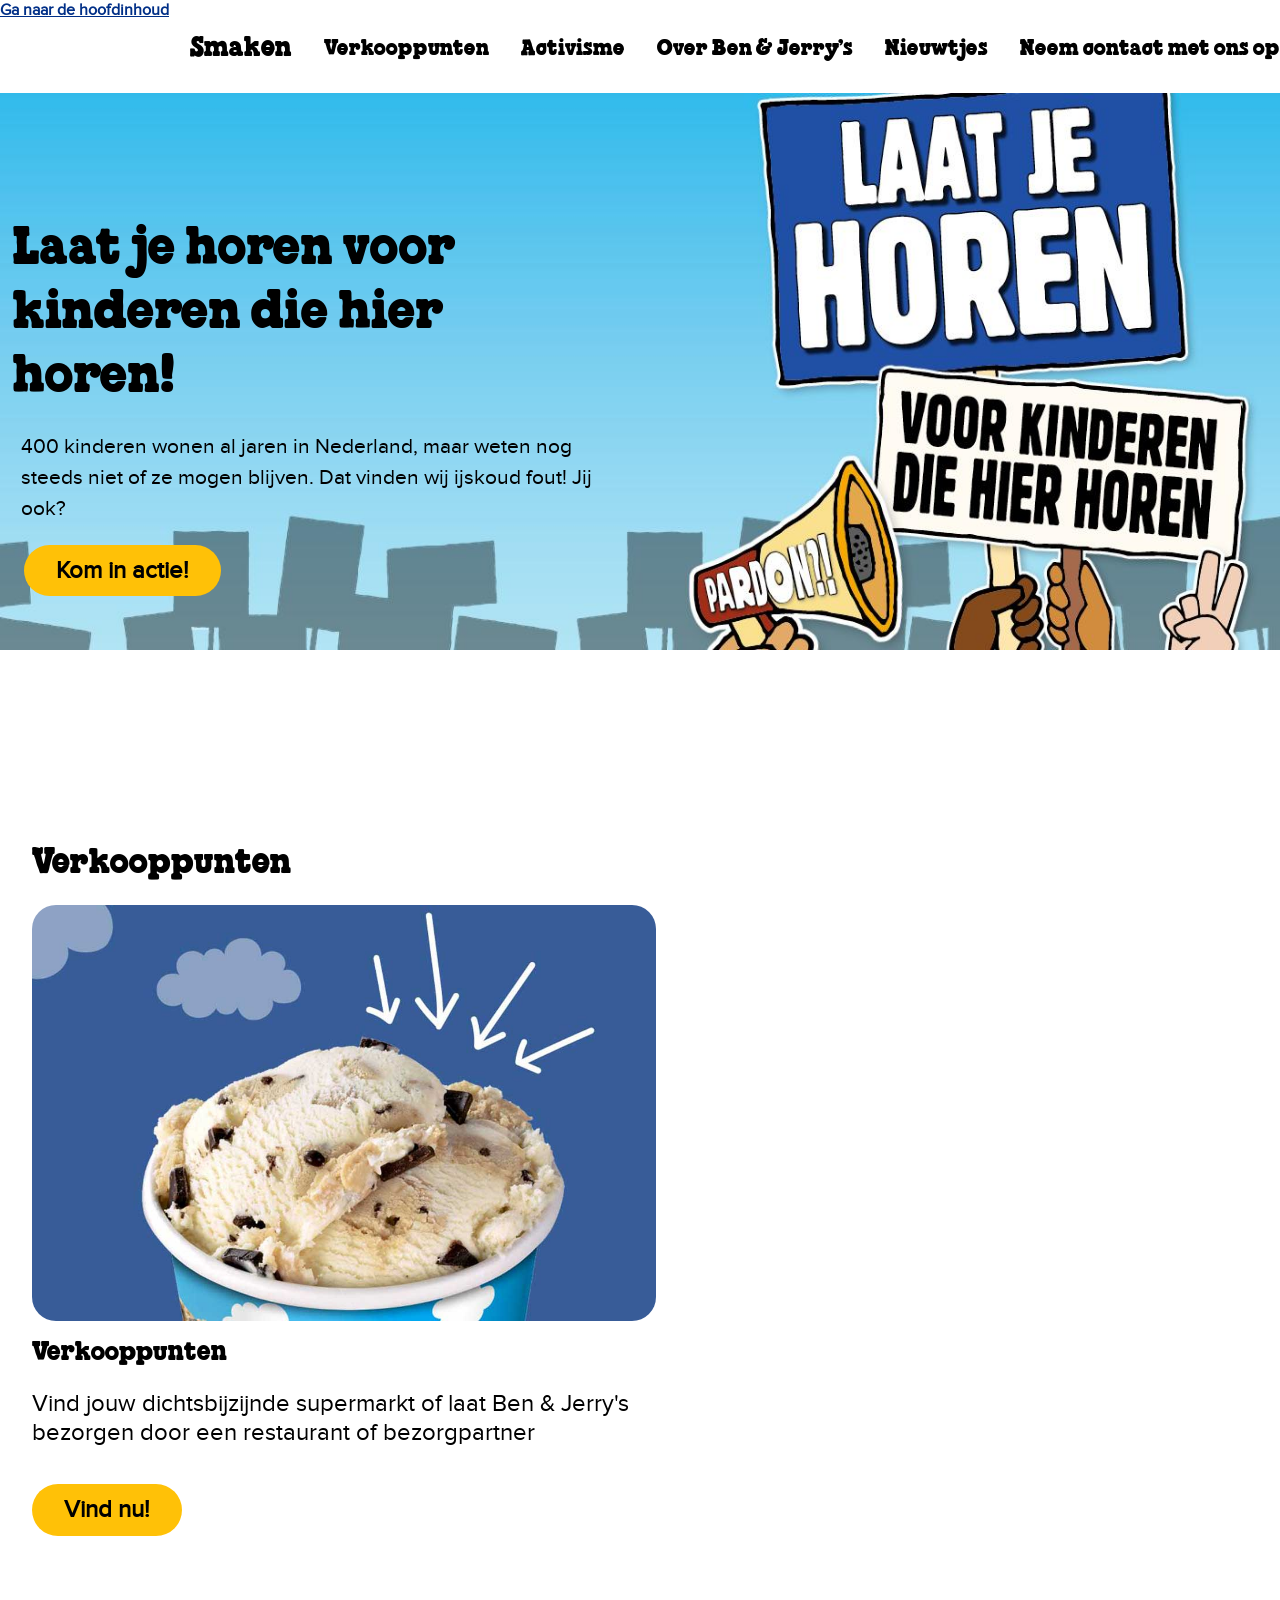
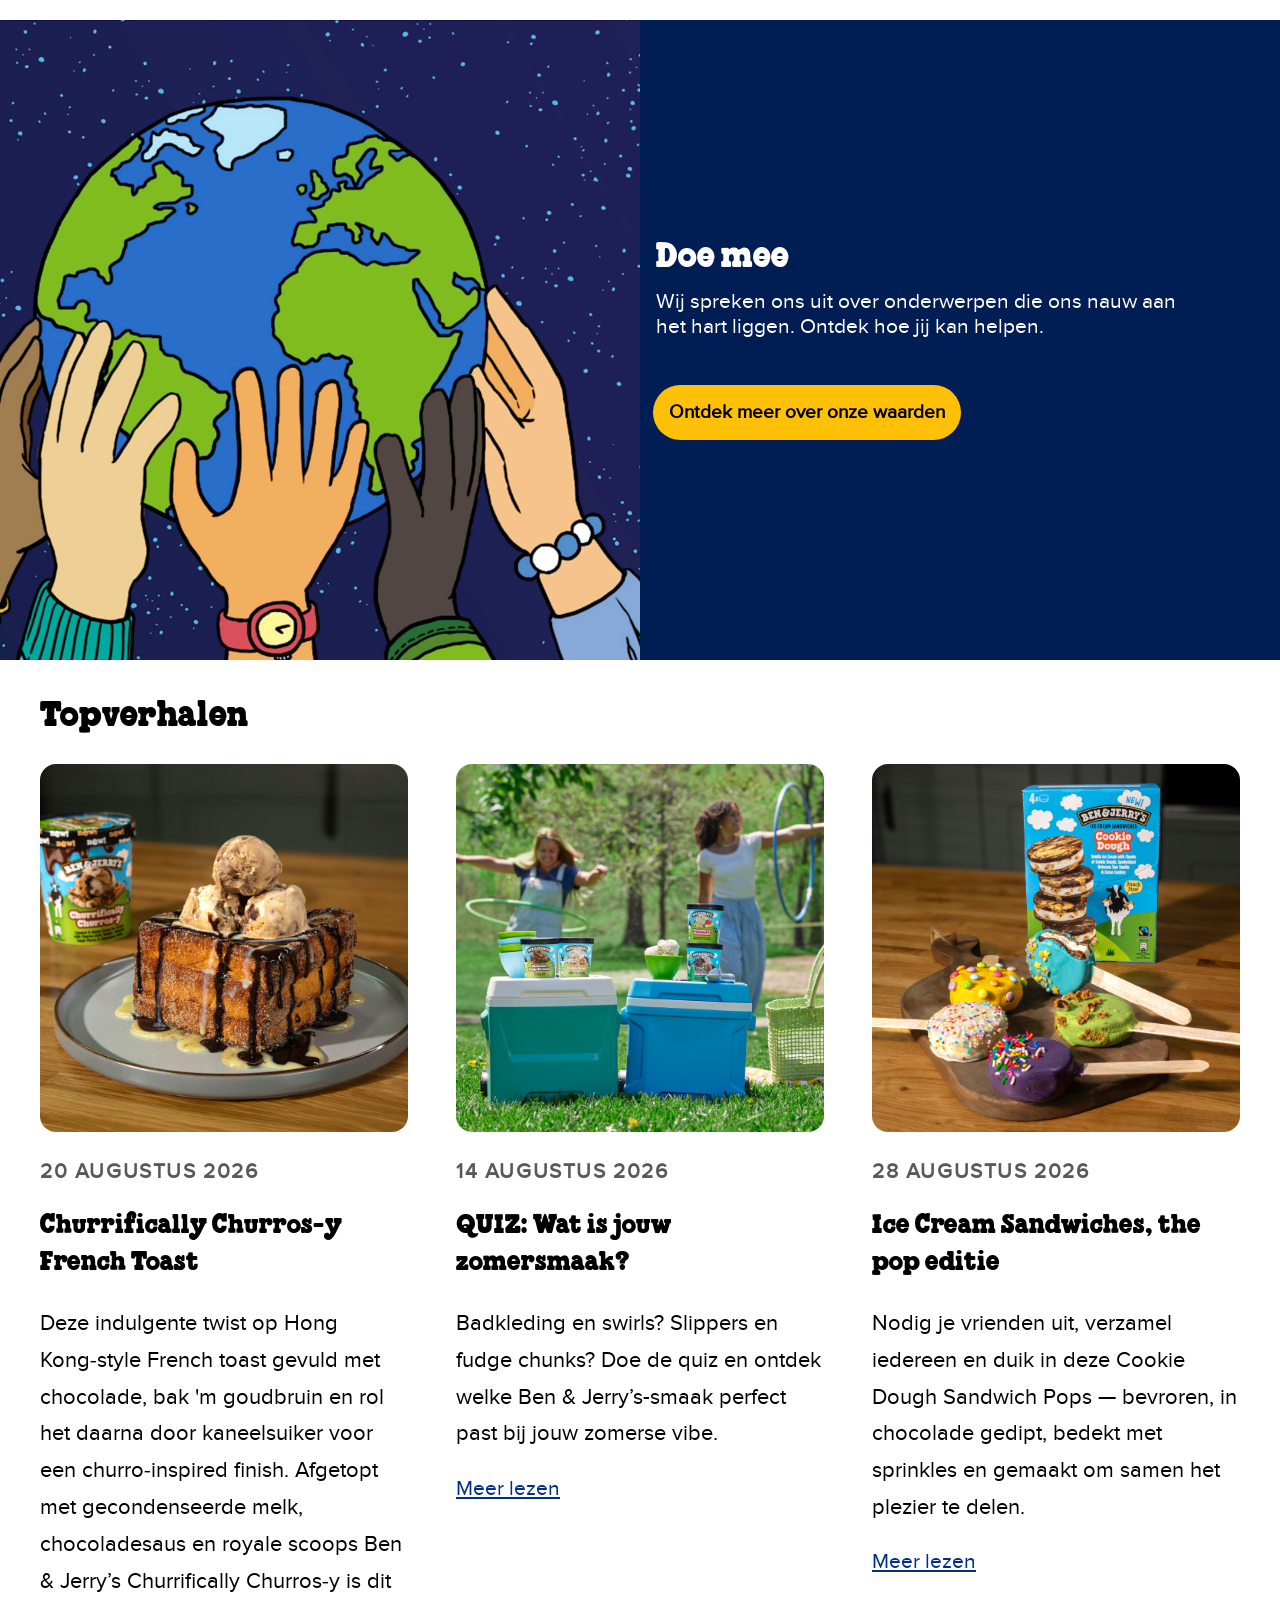
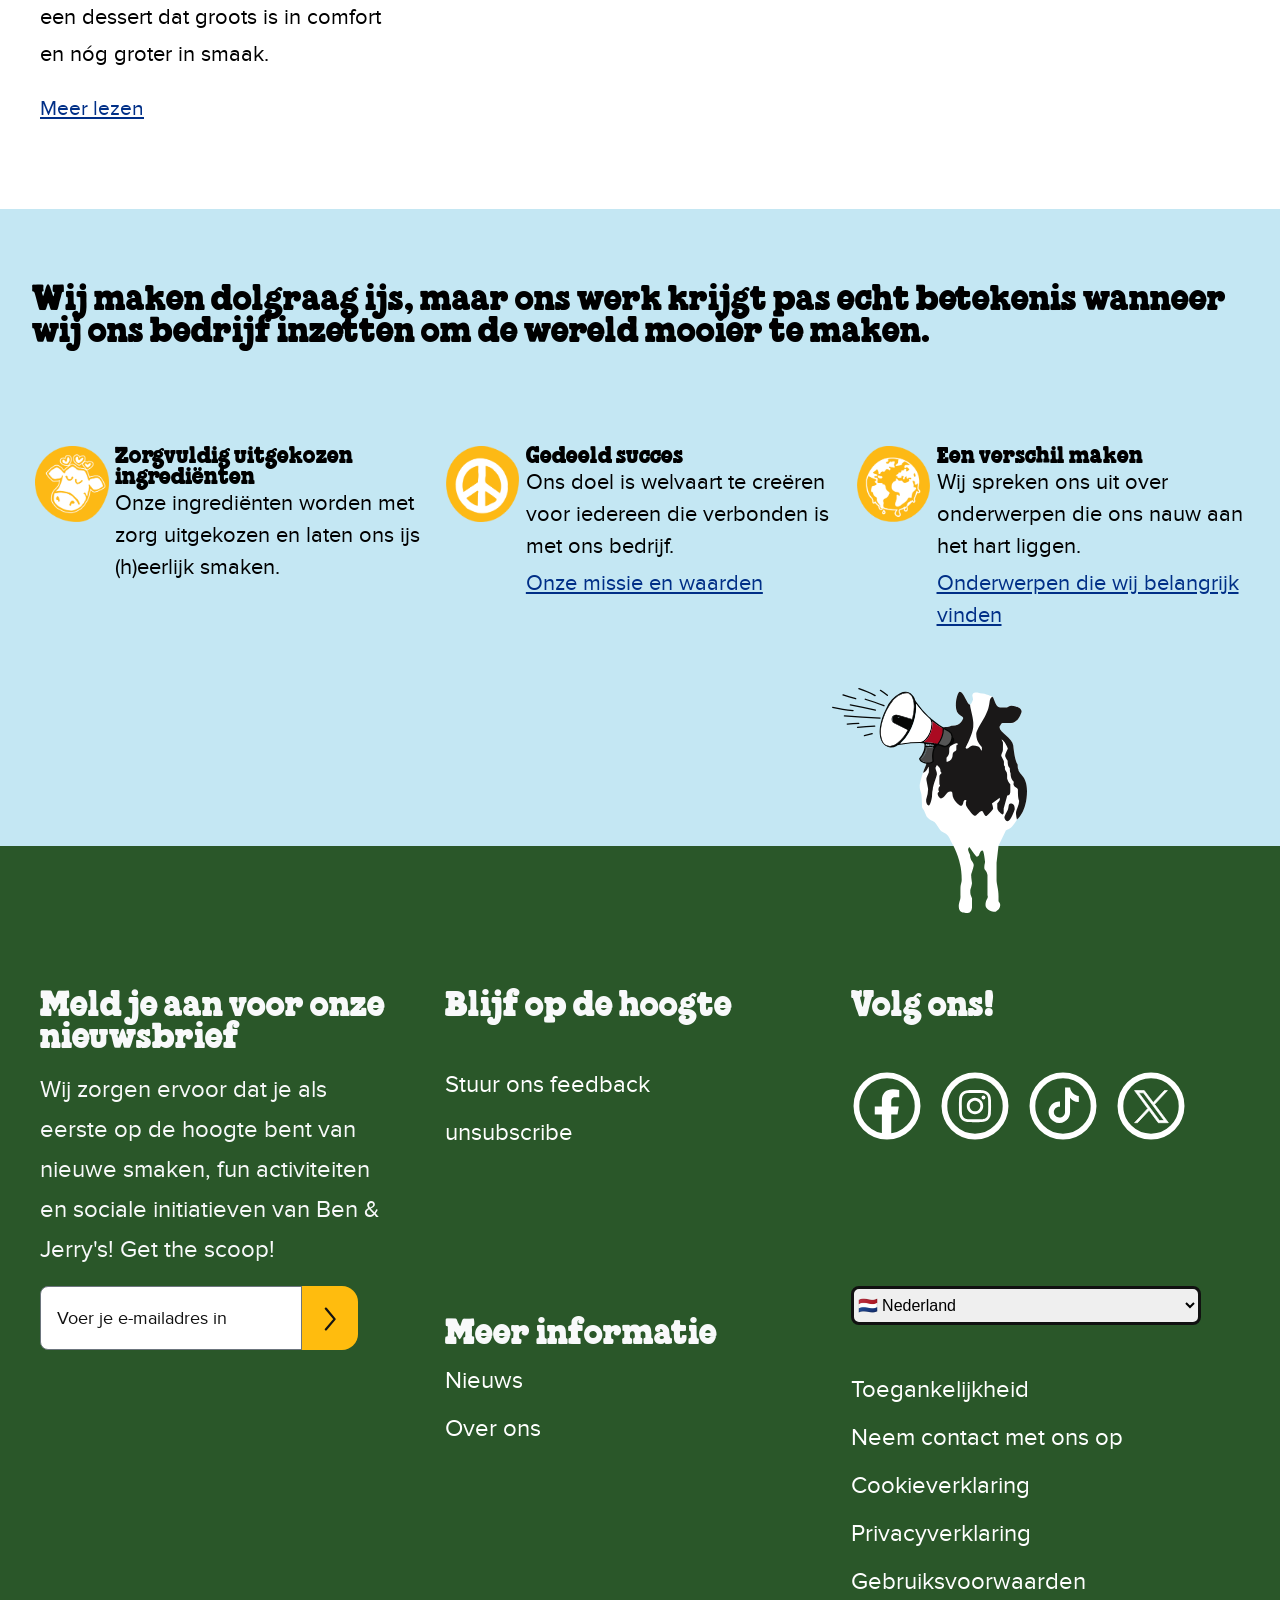
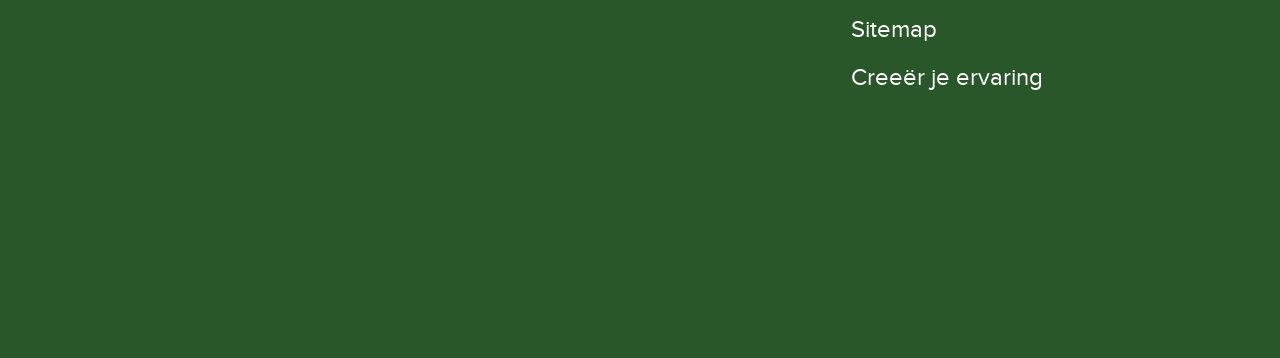
<file: index.html>
<!DOCTYPE html>
<html lang="nl">

<head>
	<meta charset="UTF-8">
	<meta name="author" content="Samya El Ghazi">
	<meta name="viewport" content="width=device-width, initial-scale=1">

	<title>Startpagina Ben & Jerry's</title>

	<link href="styles/style.css" rel="stylesheet">
	<link href="./styles/homepagina.css" rel="stylesheet">
	<link rel="icon" type="image/svg+xml" href="./images/faviiconbj.svg">
</head>

<body>
	<a href="#header">Ga naar de hoofdinhoud</a>
	<header id="header">
		<h1>Welkom bij de website van Ben & Jerry's</h1>
		
		<nav>
			<a href="./index.html">
				<img src="./images/logo.png" alt="Ben & Jerry's logo, ga naar home">
			</a>

			<button aria-hidden="true">
				<img src="./images/BJmenu.svg" alt="open menu">
			</button>

			<!-- Volgens de opdracht in codepen zijn de buttons niet relevant voor screenreaders -->
			<button aria-hidden="true">
				<img src="./images/BJclose.svg" alt="sluit menu">
			</button>
			
			<ul>

				<form action="./index.html">
					<label for="Search"></label>
					<input type="text" placeholder="Search Our Website" name="search">
				</form>
				
					<li>
						
						<details>
							<summary><a href="./onzesmaken.html">Smaken</a></summary>
							<ul>
								<li>
									<a href="./onzesmaken.html">Onze smaken</a>
								</li>
								<li>
									<a href="./onzesmaken.html">IJs Pints</a>
								</li>
								<li>
									<a href="./onzesmaken.html">Non-Dairy, Vegan IJs</a>
								</li>
								<li>
									<a href="./onzesmaken.html">Ice cream Bites</a>
								</li>
								<li>
									<a href="./onzesmaken.html">Mini Cups IJs</a>
								</li>
								<li>
									<a href="./onzesmaken.html">Sundaes</a>
								</li>
								<li>
									<a href="./onzesmaken.html">Flavour Graveyard</a>
								</li>
							</ul>
						</details>
					</li>
				
					<li>
						<a href="#">Verkooppunten</a> 
					</li>
				
					<li>
						<details>
							<summary>Activisme</summary>
							<ul>
								<li>
									<a href="#">Overzicht</a>
								</li>
								<li>
									<a href="#">Onderwerpen die wij belangrijk vinden</a>
								</li>
							</ul>
						</details>
					</li>
		
					<li>
						<details>
							<summary>Over Ben & Jerry’s</summary>
							<ul>
								<li>
									<a href="#">Overzicht</a>
								</li>
								<li>
									<a href="#">Onze structuur</a>
								</li>
								<li>
									<a href="#">Hoe wij ons ijs maken</a>
								</li>
								<li>
									<a href="#">Smaak Goeroes</a>
								</li>
								<li>
									<a href="#">Waar we zaken doen</a>
								</li>
								<li>
									<a href="#">IJsfabriek Hellendoorn</a>
								</li>
							</ul>
						</details>
					</li>

					<li>
						<a href="#">Nieuwtjes</a> 
					</li>
					<li>
						<a href="#">Neem contact met ons op</a>
					</li>

			</ul>

		</nav>

		<picture>
			<source media="(min-width: 68em)" srcset="./images/LaatjehorenBJdesktop.jpg">
			<source media="(min-width: 57.5em)" srcset="./images/LaatjehorenBJ.jpg">
			<source media="(min-width: 38.5em)" srcset="./images/LaatjehorenBJ.jpg">
			<img src="./images/LaatjehorenBJ.jpg" alt="Kinderpardon Nederland">
		</picture>

		
		
		<h2>Laat je horen voor kinderen die hier horen!</h2>
		<p>
			400 kinderen wonen al jaren in Nederland, maar weten nog steeds niet of ze mogen blijven. Dat vinden wij
			ijskoud fout! Jij ook?
		</p>
		<a href="#">Kom in actie!</a>
	</header>

	<main>
		<section>
			<h2>Verkooppunten</h2>
			<img src="./images/VerkooppuntenBJ.jpg" alt="verkooppunten">
			<article>
				<h3>Verkooppunten</h3>
				<p>Vind jouw dichtsbijzijnde supermarkt of laat Ben & Jerry's bezorgen door een restaurant of
					bezorgpartner</p>
				<a href="#">Vind nu!</a>
			</article>
		</section>

		<section>
			<img src="./images/DoemeeBJ.jpg" alt="doe mee">
			<h2>Doe mee</h2>
			<p>Wij spreken ons uit over onderwerpen die ons nauw aan het hart liggen. Ontdek hoe jij kan helpen.</p>
			<a href="./index.html">Ontdek meer over onze waarden</a>
		</section>

		<!-- Nieuwsgrid -->

		<section>
			<h2>Topverhalen</h2>
			<ul>
				<li>
					<img src="./images/Frechtoastchurro.jpg" alt="Churro-inspired french toast">
					<time datetime="20-08-2026">20 augustus 2026</time>
					<h3>Churrifically Churros-y French Toast</h3>
					<p>Deze indulgente twist op Hong Kong‑style French toast gevuld met chocolade, bak 'm goudbruin en
						rol het daarna door kaneelsuiker voor een churro‑inspired finish. Afgetopt met gecondenseerde
						melk, chocoladesaus en royale scoops Ben & Jerry’s Churrifically Churros‑y is dit een dessert
						dat groots is in comfort en nóg groter in smaak.</p>
					<a href="./index.html">Meer lezen</a>
				</li>
				<li>
					<img src="./images/QUIZZomersmaak.jpg" alt="Zomersmaken quiz">
					<time datetime="14-08-2026">14 augustus 2026</time>
					<h3>QUIZ: Wat is jouw zomersmaak?</h3>
					<p>Badkleding en swirls? Slippers en fudge chunks? Doe de quiz en ontdek welke Ben & Jerry’s-smaak
						perfect past bij jouw zomerse vibe.</p>
					<a href="./index.html">Meer lezen</a>
				</li>
				<li>
					<img src="./images/IcecreamsandwichesBJ.jpg" alt="Ice Cream Sandwiches">
					<time datetime="28-08-2026">28 augustus 2026</time>
					<h3>Ice Cream Sandwiches, the pop editie</h3>
					<p>Nodig je vrienden uit, verzamel iedereen en duik in deze Cookie Dough Sandwich Pops — bevroren,
						in chocolade gedipt, bedekt met sprinkles en gemaakt om samen het plezier te delen.</p>
					<a href="./index.html">Meer lezen</a>
				</li>
			</ul>
		</section>

		<!-- Blauwe info sectie -->

		<section>
			<h2>Wij maken dolgraag ijs, maar ons werk krijgt pas echt betekenis wanneer wij ons bedrijf inzetten om de
				wereld mooier te maken.</h2>
			<ul>
				<li>
					<img src="./images/koehartjesicon.png" alt="koe met hartjes">
					<h3>Zorgvuldig uitgekozen ingrediënten</h3>
					<p>Onze ingrediënten worden met zorg uitgekozen en laten ons ijs (h)eerlijk smaken.</p>
				</li>
				<li>
					<img src="./images/peaceicon.png" alt="peace">
					<h3>Gedeeld succes</h3>
					<p>Ons doel is welvaart te creëren voor iedereen die verbonden is met ons bedrijf.</p>
					<a href="./index.html">Onze missie en waarden</a>
				</li>
				<li>
					<img src="./images/wereldicon.png" alt="wereld">
					<h3>Een verschil maken</h3>
					<p>Wij spreken ons uit over onderwerpen die ons nauw aan het hart liggen.</p>
					<a href="./index.html">Onderwerpen die wij belangrijk vinden</a>
				</li>
			</ul>
		</section>

	</main>

	

	<footer>

		<img src="./images/koemegafoon.svg" alt="">

		<h3>Meld je aan voor onze nieuwsbrief</h3>
		<p>Wij zorgen ervoor dat je als eerste op de hoogte bent van nieuwe smaken, fun activiteiten en sociale
			initiatieven van Ben & Jerry's! Get the scoop!</p>
		
		<form action="./index.html">
			<label for="email"></label>
			<input type="email" id="email" placeholder="Voer je e-mailadres in" name="email">
			<button class="verzend"><img src="./images/pijltje.svg" alt="verzendknop"></button>
		</form>
		

		<h3>Blijf op de hoogte</h3>
		<a href="./index.html">Stuur ons feedback</a>
		<a href="./index.html">unsubscribe</a>

		
		<h3>Volg ons!</h3>
		<ul>
			<li>
				<a href="./index.html">
					<img src="./images/facebook.svg" alt="facebook">
				</a>
			</li>

			<li>
				<a href="./index.html">
					<img src="./images/instagram.svg" alt="instagram">
				</a>
			</li>

			<li>
				<a href="./index.html">
					<img src="./images/tiktok.svg" alt="tiktok">
				</a>
			</li>

			<li>
				<a href="./index.html">
					<img src="./images/twitter.svg" alt="X (voormalig Twitter">
				</a>
			</li>
		</ul>
		
		
		
		
		
		<h3>Meer informatie</h3>
		<a href="./index.html">Nieuws</a>
		<a href="./index.html">Over ons</a>

		<!-- Hier de dropdown met vlaggetjes van andere landen -->

		<form action="./index.html">
			<label for="vlaggetjes"></label>
			<select name="vlaggetjes" id="vlaggetjes">
			  <option value="Nederland">🇳🇱 Nederland</option>
			  <option value="Australië">🇦🇺 Australië</option>
			  <option value="Oostenrijk">🇦🇹 Oostenrijk</option>
			  <option value="België">🇧🇪 België</option>
			  <option value="Brazilië">🇧🇷 Brazilië</option>
			  <option value="Canada">🇨🇦 Canada</option>
			  <option value="Tsjechië">🇨🇿 Tsjechië</option>
			  <option value="Denemarken">🇩🇰 Denemarken</option>
			  <option value="Finland">🇫🇮 Finland</option>
			  <option value="Frankrijk">🇫🇷 Frankrijk</option>
			  <option value="Duitsland">🇩🇪 Duitsland</option>
			  <option value="Griekenland">🇬🇷 Griekenland</option>
			  <option value="Ierland">🇮🇪 Ierland</option>
			  <option value="Italië">🇮🇹 Italië</option>
			  <option value="Mexico">🇲🇽 Mexico</option>
			  <option value="Noorwegen">🇳🇴 Noorwegen</option>
			</select>
			
		  </form>

		<ul>
			<li>
				<a href="./index.html">Toegankelijkheid</a>
			</li>
			<li>
				<a href="./index.html">Neem contact met ons op</a>
			</li>
			<li>
				<a href="./index.html">Cookieverklaring</a>
			</li>
			<li>
				<a href="./index.html">Privacyverklaring</a>
			</li>
			<li>
				<a href="./index.html">Gebruiksvoorwaarden</a>
			</li>
			<li>
				<a href="./index.html">Sitemap</a>
			</li>
			<li>
				<a href="./index.html">Creeër je ervaring</a>
			</li>
		</ul>

	</footer>

	<script defer src="scripts/script.js"></script>
</body>

</html>
</file>
<file: styles/style.css>
/**************/
/* CSS REMEDY */
/**************/
*,
*::after,
*::before {
  box-sizing: border-box;
  /* padding: 0;
  margin: 0; */
}

html,
body {
  overflow-x: hidden;
}

ul {
  margin: 0;
  padding: 0;
}

body {
  background-color: var(--bs-white);
}

/*********************/
/* CUSTOM PROPERTIES */
/*********************/

/* Kleuren en font komen van de ben en jerry's website zelf. */

:root {
  /* startje */
  --color-text: #111;
  --color-background: #eee;
  --bs-blue: #0d6efd;
  --bs-indigo: #6610f2;
  --bs-purple: #6f42c1;
  --bs-pink: #d63384;
  --bs-red: #dc3545;
  --bs-orange: #fd7e14;
  --bs-yellow: #ffc107;
  --bs-green: #198754;
  --bs-teal: #20c997;
  --bs-cyan: #0dcaf0;
  --bs-black: #000;
  --bs-white: #fff;
  --bs-gray: #6c757d;
  --bs-gray-dark: #343a40;
  --bs-gray-100: #f8f9fa;
  --bs-gray-200: #e9ecef;
  --bs-gray-300: #dee2e6;
  --bs-gray-400: #ced4da;
  --bs-gray-500: #adb5bd;
  --bs-gray-600: #6c757d;
  --bs-gray-700: #495057;
  --bs-gray-800: #343a40;
  --bs-gray-900: #212529;
  --bs-secondary: #6c757d;
  --bs-time-gray: #595959;
  --bs-success: #538547;
  --bs-info: #0dcaf0;
  --bs-warning: #ffbc0e;
  --bs-danger: #D13239;
  --bs-light: #f8f9fa;
  --bs-dark: #212529;
  --bs-footer-light: #2a5729;
  --bs-informatie: #c4e7f3;
  --bs-link-color: #002f87;
  --bs-link-hover-color: #001d54;
  --bs-code-color: #d63384;
  --bs-highlight-bg: #fff3cd;
  --bs-achtergrond-smaken: #e8f9ff;
  --bs-achtergrond-ijswolk: #375d9d;
}

@font-face {
  font-family: "ChunkRethunk";
  src: url(../fonts/chunk-rethunk.woff2);
}

@font-face {
  font-family: "ProximaNova";
  src: url(../fonts/proxima-nova.woff2);
}

@media (prefers-color-scheme: dark) {
  :root {
    --color-text: #f8f9fa;
    --color-background: #17191c;

    --bs-blue: #6ea8fe;
    --bs-indigo: #6610f2;
    --bs-purple: #a98eda;
    --bs-pink: #e685b5;
    --bs-red: #ea868f;
    --bs-orange: #ffb366;
    --bs-yellow: #ffc107;
    --bs-green: #75b798;
    --bs-teal: #6edcc5;
    --bs-cyan: #6edff6;

    --bs-black: #000;
    --bs-white: #fff;

    --bs-gray: #adb5bd;
    --bs-gray-dark: #ced4da;

    --bs-gray-100: #343a40;
    --bs-gray-200: #495057;
    --bs-gray-300: #6c757d;
    --bs-gray-400: #868e96;
    --bs-gray-500: #adb5bd;
    --bs-gray-600: #ced4da;
    --bs-gray-700: #dee2e6;
    --bs-gray-800: #e9ecef;
    --bs-gray-900: #f8f9fa;

    --bs-secondary: #adb5bd;
    --bs-time-gray: #b8b8b8;

    --bs-success: #75b798;
    --bs-info: #6edff6;
    --bs-warning: #ffda6a;
    --bs-danger: #ea868f;

    --bs-light: #343a40;
    --bs-dark: #f8f9fa;

    --bs-footer-light: #193b20;
    --bs-informatie: #244653;

    --bs-link-color: #8bb9ff;
    --bs-link-hover-color: #b3d1ff;

    --bs-code-color: #e685b5;
    --bs-highlight-bg: #4d421e;

    --bs-achtergrond-smaken: #192e38;
    --bs-achtergrond-ijswolk: #243e68;
  }
}

a:focus {
  color: var(--bs-link-hover-color);
}

nav {
  position: sticky;
  z-index: 100;
  padding-top: 1rem;
  padding-bottom: 1rem;
  display: flex;
  flex-direction: column;
  order: -1;
  background-color: var(--bs-white);
}

nav form {
  display: flex;
  justify-content: center;
  margin-bottom: 5rem;
}

nav form input {
  font-family: "ProximaNova", sans-serif;
  font-size: 1.5rem;
  padding: 1rem 1rem 1rem 1rem;
  display: flex;
  width: 70%;
  border: solid 2px gray;
  border-radius: .6rem;
  align-items: center;
}

nav form::active {
  border-style: solid 4px var(--bs-link-hover-color);
}

/* Niet zichtbaar? */
main section:first-of-type form input::before {
  content: url(../images/BJsearch.svg);
  color: var(--bs-black);
  width: .2rem;
  height: .2rem;
}

h1 {
  border: white;
  border-radius: 0.5em;
  font-family: "ProximaNova", sans-serif;
  position: absolute;
  width: 0.0625em;
  height: 0.0625em;
  overflow: hidden;
  clip: rect(0 0 0 0);
  white-space: nowrap;
  border: 0;
  margin: 0;
  padding: 0;
}

/* h1 verborgen met de code van W3Schools */

/* Logo */

header>a:first-of-type {
  background-color: var(--bs-white);
  /* position: static; */
  top: 0;
  left: 0;
  z-index: 1;

}

/* Zodat het logo blijf staan bij het uitklappen */

header>a:first-of-type img {
  display: flex;
  align-items: center;
  width: 50%;
  max-width: 12rem;
  margin: .5rem auto .5rem .125rem;
  padding: .5rem 1rem;
}


ul li {
  list-style-type: none;
}

body {
  margin: 0;
  padding: 0;
}

body>a:first-of-type {
  font-family: "ProximaNova", sans-serif;
  color: var(--bs-link-color);
  font-size: 1rem;
  font-weight: 600;
}

main {
  margin: 0;
  padding: 0;
}


/* codepen opdracht */
nav ul {
  display: flex;
  flex-direction: column;
  /* JOUW CODE HIER - stap 1 */
  position: fixed;
  left: 0;
  right: 0;
  top: 0;
  bottom: 0;

  /* JOUW CODE HIER - stap 2 */
  translate: 100% 0%;

  /* JOUW CODE HIER - stap 4 */
  transition: translate .3s;
}

nav.openMenu ul {
  /* JOUW CODE HIER - stap 4 */
  translate: 0% 0%;
  z-index: 100000;
}

nav ul li {
  background-color: var(--bs-white);
  gap: 2rem;
}

nav ul li a {
  text-decoration: none;
  display: flex;
  flex-direction: row;
}

nav button {
  background-color: transparent;
  border: none;
  position: absolute;
  z-index: 1000000;
  align-self: end;
  width: 100%;
  height: 100%;
}

nav.openMenu button:first-of-type {
  content: url(../images/BJclose.svg);

}

nav>ul {
  display: flex;
  flex-direction: column;
  position: fixed;
  inset: 0;
  margin: 0;
  padding: 5rem 1.5rem 2rem;
  background-color: var(--bs-white);
  translate: 100% 0;
  transition: translate .3s;
  z-index: 100;
  overflow-y: auto;
}

/* Het menu schuift naar binnen */

nav.openMenu>ul {
  translate: 0 0;
}

/* Buttons */

nav>button {
  position: absolute;
  transform: translateY();
  top: 1rem;
  right: 1rem;
  width: 3rem;
  height: 3rem;
  padding: 0;
  background-color: transparent;
  border: none;
  z-index: 101;
}

nav button svg {
  width: 100%;
  height: 100%;
}

/* Sluitbutton standaard verbergen */

nav>button:nth-of-type(2) {
  display: none;
}

/* Hamburger verbergen wanneer menu open is */

nav.openMenu>button:first-of-type {
  display: none;
}

/* Sluitbutton tonen wanneer menu open is */

nav.openMenu>button:nth-of-type(2) {
  display: block;
  z-index: 1000000;
}

nav img {
  width: 3rem;
  height: 3rem;
  display: flex;
  position: absolute;
  z-index: 100;
  justify-self: end;
  align-self: start;
}

nav details {
  list-style: none;
}

nav details summary::after {
  content: url(../images/pijltje.svg);
  display: flex;
  flex-direction: column;
  align-items: flex-end;
  justify-content: space-between;
}

nav details li a {
  display: flex;
  justify-content: space-between;
}

/* code van StackOverflow, om de arrows te verbergen */
details>summary {
  list-style: none;
  display: flex;
  justify-content: space-between;
  text-decoration: none;
}

details>summary::-webkit-details-marker {
  display: none;
}

/* https://stackoverflow.com/questions/6195329/how-can-you-hide-the-arrow-that-is-displayed-by-default-on-the-html5-details-e */

nav ul li>a::after {
  content: url(../images/pijltje.svg);
  left: 3rem;
}

@media (prefers-color-scheme: dark) {
  nav ul {
    background-color: var(--bs-black);
  }

  details>summary {
    color: var(--bs-white);
  }

  nav details ul li a {
    color: var(--bs-white);
  }

  /* iconen kleur naar wit veranderen */
  nav ul li>a::after {
    filter: invert();
    /* code van https://css-tricks.com/almanac/functions/i/invert/ */
  }

  nav details summary::after {
    filter: invert();
    /* code van https://css-tricks.com/almanac/functions/i/invert/ */
  }

  nav button svg {
    filter: invert();
    /* code van https://css-tricks.com/almanac/functions/i/invert/ */
  }

  nav form {
    background-color: var(--bs-black);
    border: none;

  }
}

nav ul li>a {
  display: flex;
  justify-content: space-between;
}

nav details summary:active {
  text-decoration: underline;
  color: var(--bs-link-color);
}

nav details ul li a {
  line-height: 1em;
}

nav details ul li a:active {
  text-decoration: underline;
  color: var(--bs-link-hover-color);
}






/****************/
/* JOUW STYLING */
/****************/

/* jouw code */

@media (min-width:38em) {

  nav {
    align-self: start;
  }

  nav a:first-of-type img {
    position: sticky;
    width: 30%;
    height: auto;
    justify-self: end;
    grid-column: 1;
    transform: translateX(-220%);
  }

  header img:nth-of-type(2) {
    width: 100%;
    margin-top: 2rem;
  }

  header>nav {
    grid-column: 1 / span 2;
    grid-row: 1;
    padding-bottom: 0;
  }

  header>nav {
    grid-row: 1;
    grid-column: 1 / -1;
  }

  header h2 {
    display: block;
    font-family: "ChunkRethunk", sans-serif;
    font-size: 3rem;
    font-weight: 600;
    line-height: 4rem;
    margin-bottom: .75rem;
    margin-right: 1.5rem;
    margin-left: 1.5rem;
    margin-top: 1.5rem;

  }

  header p {
    font-family: "ProximaNova", sans-serif;
    font-size: 1.6rem;
    margin-left: 1.5rem;
    margin-bottom: 3rem;
    /* padding: .5rem; */
  }

  header>a:last-of-type {
    text-decoration: none;
    color: var(--bs-black);
    font-family: "ProximaNova", sans-serif;
    font-size: 1.5rem;
    font-weight: bold;
    background-color: var(--bs-yellow);
    padding: .7rem 2rem .7rem 2rem;
    border-radius: 6rem;
    margin: 0;
    margin-left: 1.5rem;
  }

}

ul li {
  list-style-type: none;
}

nav ul li a {
  font-family: "ChunkRethunk", sans-serif;
  color: var(--bs-black);
  font-size: 1.25em;
}

summary {
  font-family: "ChunkRethunk", sans-serif;
  color: var(--bs-black);
  font-size: 1.25em;
}

details ul li a {
  font-family: "ProximaNova", sans-serif;
  color: var(--bs-black);
  font-size: 1.25em;
  text-decoration: none;
}

footer form {
  display: flex;
  max-width: 90%;
}

footer form input {
  flex: 1 1 0;
  min-width: 0;
  width: 60%;
  height: 3.5rem;
  box-sizing: border-box;
  padding: 0 1rem;
  font-size: 1.1rem;
  color: var(--bs-black);
  background-color: var(--bs-white);
  border: 1px solid var(--bs-gray-600);
  border-radius: 0.5rem 0 0 0.5rem;
  margin-right: -1rem;
  font-family: "ProximaNova", sans-serif;
  flex: 1;
  min-width: 0;
  margin-right: 0;
}

footer form input::placeholder {
  color: var(--color-text);
  opacity: 1;
}

/* een class gebruikt voor de verzend knop in de footer, zodat deze als enige zo gestyled wordt*/
form .verzend {
  background-color: var(--bs-warning);
  left: 0;
  padding: 1.3rem 1rem 1rem 1rem;
  border-top-right-radius: 1rem;
  border-bottom-right-radius: 1rem;
  border-style: none;
  background-color: var(--bs-warning);
  grid-column: 1;
}

footer {
  padding: 7rem 2.5rem 15rem 2.5rem;
  margin: 0;
  background-color: var(--bs-footer-light);
  color: var(--bs-light);
  display: grid;
  gap: 1rem;
}

footer h3 {
  font-family: "ChunkRethunk";
  font-size: 2rem;
  padding-top: 2rem;
  margin: 0;
}

footer p {
  font-family: "ProximaNova";
  margin: 0;
  font-size: 1.5rem;
  line-height: 2.5rem;
}

footer a {
  color: var(--bs-white);
  text-decoration: none;
  font-family: "ProximaNova";
  font-size: 1.5rem;
}

footer>img:nth-of-type(1) {
  position: absolute;
  left: 22rem;
  max-width: 12.5rem;
  transform: translateY(-150%);
  margin: 0;
  padding: 0;
  display: none;
}

footer ul:first-of-type {
  display: flex;
}

footer ul:first-of-type li {
  padding-right: 1rem;
}

footer ul:first-of-type li a img {
  margin: 0;
  padding: 0;
  flex-direction: row;
  list-style-type: none;
  width: 3em;
  height: 3em;
  justify-content: center;
  padding-left: 0;
}

footer form select {
  border: solid 3px;
  border-color: var(--color-text);
  border-radius: .5rem;
  width: 30%;
  height: 105%;
  font-size: 1rem;
}

footer ul:nth-of-type(2) li a {
  font-size: 1.5rem;
  line-height: 3rem;
}


@media (min-width:57em) {

  nav form input {
    width: 50%;
  }

  footer>img:nth-of-type(1) {
    display: block;
    position: absolute;
    /* top: 2rem; */
    left: 40rem;
    max-width: 12.5rem;
    transform: translateY(-120%);
    margin: 0;
    padding: 0;
  }

  footer form:first-of-type {
    width: 40%;
  }

}

@media (min-width: 68em) {

  a:hover, summary:hover {
    text-decoration: underline;
    color: var(--bs-black);
  }

  header>a:last-of-type {
    margin-top: 0;
  }

  /* beetje chatgpt gebruikt om display flex te gebruiken */
  nav {
    display: flex;
    flex-direction: row;
    justify-content: space-between;
    gap: 2rem;
  }

  nav>a img {
    position: static;
    width: 12rem;
    height: auto;
    flex-shrink: 0;
  }

  nav>ul {
    position: static;
    translate: none;
    transition: none;

    display: flex;
    flex-direction: row;
    align-items: center;
    gap: 2rem;

    padding: 0;
    overflow: visible;
    flex: 1;
  }

  nav>ul>li {
    white-space: nowrap;
    justify-content: space-evenly;
  }

  nav button {
    display: none;
  }

  nav a:first-of-type img:focus {
    color: var(--bs-link-hover-color);
  }

  nav button:focus {
    color: var(--bs-link-hover-color);
  }


  nav form input {
    width: 50%;
  }

  nav form {
    display: none;
  }
  
  /* dit werkte niet, uit de opdracht */

  /* nav button {
    display: none;
  } */

  /* nav ul {
    position:static;
    translate:unset;
    
    padding:0;
    background:none;
  }

  nav li {
    flex-basis:unset;
    flex-grow:unset;
  }

  nav ul li a {
    flex-direction:row;
    justify-content: space-between;
  }

  nav ul li details ul li a {
    flex-direction:row;
    justify-content: space-between;
  }*/

  nav ul li details summary::after {
    display: none;
  }

  nav ul li details ul li a::after {
    display: none;
  }

  nav ul li a::after {
    display: none;
  }

  header {
    display: grid;
  }

  header>a:first-of-type img {
    grid-column: 1;
    grid-row: 1;
    position: sticky;
  }

  header>picture:nth-of-type(1) {
    grid-row: 2;
    grid-column: 1 / -1;
  }

  header a:last-of-type {
    grid-column: 1;
  }

  header>picture {
    grid-area: 1 / 1 / -1 / -1;
    z-index: 100;
    margin: 0;
  }

  header>picture img {
    display: block;
    width: 100%;
    height: 100%;
  }

  header>h2,
  header>p,
  header>a {
    grid-column: 1;
    margin: 0 3rem 0 4rem;
  }

  header>h2 {
    grid-row: 2;
    margin-bottom: 1rem;
  }

  header>p {
    grid-row: 3;
    margin-bottom: 1.5rem;
  }

  header>a {
    grid-row: 4;
    justify-self: start;
  }

  nav ul li>a {
    display: flex;
    justify-content: space-between;
  }


  footer>img:nth-of-type(1) {
    display: block;
    position: absolute;
    left: 52rem;
    max-width: 12.5rem;
    transform: translateY(-120%);
    margin: 0;
    padding: 0;
  }

  /* grid gemaakt van de footer om elementen naast elkaar te krijgen op desktop */
  footer {
    display: grid;
    grid-template-columns: 1fr 1fr 1fr;
  }

  footer p:first-of-type {
    grid-column: 1 / 2;
    grid-row: 2 / 3;
    padding-right: 2rem;
  }

  footer form:first-of-type {
    grid-column: 1 / 3;
    grid-row: 3 / 3;
    width: 40%;
  }

  footer a:first-of-type {
    grid-column: 2 / 3;
    grid-row: 2 / 3;
  }

  footer a:nth-of-type(2) {
    grid-column: 2 / 3;
    grid-row: 2 / 3;
    margin-top: 3rem;
  }

  footer h3:nth-of-type(3) {
    grid-column: 3 / 3;
    grid-row: 1 / 3;
  }

  footer ul:first-of-type {
    grid-column: 3 / 3;
    grid-row: 2 / 3;
  }

  footer h3:nth-of-type(4) {
    grid-column: 2 / 3;
    grid-row: 3 / 4;
  }

  footer a:nth-of-type(3) {
    grid-column: 2 / 3;
    grid-row: 4 / 5;
  }

  footer a:nth-of-type(4) {
    grid-column: 2 / 3;
    grid-row: 4 / 6;
    margin-top: 3rem;
  }

  footer a:hover {
    text-decoration: underline;
  }

  footer form:nth-of-type(2) {
    grid-column: 3 / 3;
    grid-row: 3 / 3;
    width: 100%;
  }

  footer form:first-of-type input {
    width: 100%;
    height: 100%;
  }

  footer form:nth-of-type(2) select {
    width: 100%;
    height: 60%;
  }

  footer ul:nth-of-type(2) {
    grid-column: 3 / 3;
  }

}

@media (prefers-color-scheme: dark) {

  footer>h3,
  p,
  a {
    color: var(--bs-white);
  }

  body {
    background-color: var(--bs-black);
  }

  h2,
  h3 {
    color: var(--bs-white);
  }

  nav {
    background-color: var(--bs-white);
  }

  footer form input::placeholder {
    color: var(--bs-black);
  }


}
</file>
<file: styles/homepagina.css>
/* mobile first */

@media (min-width:38em) {

    header picture img {
        width: 100%;
        height: 100%;
        margin-top: 2rem;
    }

    /* verkooppunten sectie */

    section:first-of-type {
        margin-top: 5rem;
        margin-bottom: 5rem;
        margin-left: 1.5rem;
        margin-right: 1.5rem;
        padding: 1rem .5rem 1rem .5rem;
    }

    section:first-of-type img {
        width: 100%;
        border-radius: 1.5rem;
    }

    section:first-of-type h2 {
        font-family: "ChunkRethunk", sans-serif;
        font-size: 2rem;
    }

    section:first-of-type h3 {
        font-family: "ChunkRethunk", sans-serif;
        font-size: 1.5rem;
        margin-top: 1rem;
    }

    section:first-of-type p {
        font-family: "ProximaNova", sans-serif;
        font-size: 1.5rem;
        margin-bottom: 3rem;
    }

    section:first-of-type a {
        font-family: "ProximaNova", sans-serif;
        font-weight: bold;
        font-size: 1.5rem;
        color:var(--bs-black);
        text-decoration: none;
        background-color: var(--bs-yellow);
        padding: .7rem 2rem .7rem 2rem;
        border-radius: 6rem;
        margin-top: 2rem;
    }

    /* einde verkooppunten */

    /* de doe mee sectie */

    section:nth-of-type(2) {
        background-color: var(--bs-link-hover-color);
        padding-bottom: 5rem;
    }

    section:nth-of-type(2) img {
        width: 100%;
    }

    section:nth-of-type(2) h2 {
        font-family: "ChunkRethunk";
        color: var(--bs-white);
        font-size: 2rem;
        padding-left: 2rem;
    }

    section:nth-of-type(2) p {
        font-family: "ProximaNova";
        color: var(--bs-white);
        font-size: 1.2rem;
        padding-left: 2rem;
        padding-bottom: 2rem;
    }

    section:nth-of-type(2) a {
        font-family: "ProximaNova";
        color: var(--bs-black);
        font-size: 1.2rem;
        font-weight: bold;
        background-color: var(--bs-yellow);
        text-decoration: none;
        padding: .7rem 2rem .7rem 2rem;
        border-radius: 6rem;
        margin-top: 3rem;
        margin-left: 2rem;
    }

    /* einde doe mee sectie */

    /* derde section: topverhalen */

    section:nth-of-type(3) ul {
        display: grid;
        grid-template-columns: 1fr 1fr;
        margin:0;
        padding: 0;
        margin-bottom: 7rem;
    }

    section:nth-of-type(3) li {
        width: 100%;
        height: 100%;
        align-items: center;
        padding: 1rem 1.5rem 1.5rem 1.5rem;
    }

    section:nth-of-type(3) h2 {
        font-family: "ChunkRethunk",sans-serif;
        font-size: 2rem;
        padding: 1.5rem 0 0 1.5rem;
        margin: 1rem 0 0 0;
    }

    section:nth-of-type(3) img {
        max-width: 100%;
        border-radius: .7rem;
    }


    section:nth-of-type(3) time {
        font-family: "ProximaNova";
        font-size: 1.3rem;
        color: var(--bs-time-gray);
        text-transform: uppercase;
        letter-spacing: .1rem;
        font-weight: 600;
        margin-top: 3rem;
        margin-bottom: 3rem;
        padding: 1.5rem 0 1.5rem 0;
        line-height: 1.5rem;
    }

    section:nth-of-type(3) h3 {
        /* display: block; */
        font-family: "ChunkRethunk";
        font-size: 1.5rem;
        white-space: 3rem;
        line-height: 2.3rem;
    }

    section:nth-of-type(3) p {
        font-family: "ProximaNova";
        /* display: block; */
        font-size: 1.4rem;
        margin-block-start: 1em;
        margin-block-end: 1em;
        line-height: 2.3rem;
    }

    section:nth-of-type(3) a {
        font-family: "ProximaNova";
        color: var(--bs-link-color);
        font-size: 1.3rem;
    }

    /* einde derde section */

    /* start blauwe info section */

    section:nth-of-type(4) {
        background-color: var(--bs-informatie);
        display: grid;
    }


    section:nth-of-type(4) img {
        width: 4.0619em;
        height: 4.1388em;
        grid-column: 1;
        grid-row: 1/-1;
        padding: 0.5rem 0.5rem 0 0;
        
    }
    
    section:nth-of-type(4) h2 {
        font-family: "ChunkRethunk";
        font-size: 2rem;
        color: var(--bs-black);
        padding: 1.5em 1em 1.5em 1em;
    }

    section:nth-of-type(4) ul {
        padding-bottom: 5em;
        padding-left: 3rem;
        padding-right: 3rem;
    }

    section:nth-of-type(4) ul li {
        display: grid;
        grid-template-columns:5em 1fr ;
        grid-template-rows: min-content min-content min-content;
        font-size: 1.5em;
        padding-bottom: 3.5em;
        padding-left: 0;
        padding-right: .5em;
    }
    
    section:nth-of-type(4) ul li h3 {
        font-family: "ChunkRethunk", sans-serif;
        font-size: 2rem;
        grid-column: 2;
        padding: 0;
        margin: 0;
        padding-bottom: .5rem;
    }
    
    section:nth-of-type(4) ul li p {
        font-family: "ProximaNova", sans-serif;
        padding: 0 0 .5rem 0;
        margin: 0;
        line-height: 2.5rem;
        font-size: 1.8rem;
    }
    
    section:nth-of-type(4) ul li a {
        font-family: "ProximaNova", sans-serif;
        font-size: 1.8rem;
        color: var(--bs-link-color);
        grid-row: 3;
        grid-column: 2;
        padding: 0.2em 0 1em 0;
        line-height: 2.5rem;
    }

    /* einde blauwe info section */
}


/* iPad formaat */
@media (min-width:57em) {

    /* Verkooppunten sectie */
    /* Een width van 50% zodat de section altijd voor de helft aan de linkerkant blijft */
    section:first-of-type {
        width: 50%;
    }

    /* Topverhalen sectie */
    section:nth-of-type(3) h2 {
        padding-left: 2.5rem;
    }

    section:nth-of-type(3) ul {
        display: grid;
        grid-template-columns: repeat(3, 1fr);
        padding: 1em;
        margin: 0;
        padding-bottom: 4rem;
    }

    section:nth-of-type(3) ul li {
        /* padding: 1rem; */
        gap: .5rem;
    }

    section:nth-of-type(3) img {
        max-width: 100%;
        border-radius: 1rem;
        margin-bottom: 1.5rem;
    }
    
    
    /* Blauwe info sectie */
    section:nth-of-type(4) ul {
        display: grid;
        grid-template-columns: repeat(3, 1fr);
        padding: 1.5rem 1.5rem 12rem 1.5rem;
    }

    section:nth-of-type(4) ul li {
        margin: 0;
        padding: 0rem .5rem 0rem .7rem;
        display: grid;
        grid-template-columns: 5rem 3fr;
    }

    section:nth-of-type(4) ul li h3 {
        font-family: "ChunkRethunk", sans-serif;
        font-size: 1.3rem;
        /* grid-column: 2; */
        padding: 0;
        margin: 0;
        
    }

    section:nth-of-type(4) ul li img {
        width: 3.0619em;
        height: 3.1388em;
        padding: 0rem;
        margin: 0;
    }

    section:nth-of-type(4) ul li p {
        font-size: 1.4rem;
        margin: 0;
        padding: 0;
        line-height: 2rem;
    }

    section:nth-of-type(4) ul li a {
        font-size: 1.4rem;
        line-height: 2rem;
    }
}

/* Desktop */
@media (min-width:68em) {

    /* Header een grid gemaakt zodat verschillende elementen netjes naast elkaar komen te staan*/
    header {
        display: grid;
		grid-template-columns: 1fr 1fr;
    }

    header nav {
        z-index: 1000000;
    }

    /* Claude gebruikt om de width te calculeren */
    header>picture img {

        grid-column: 1;
        width: calc(100vw + 2rem);
        grid-row: 1;
        grid-column: 1 / -1 ;
		grid-row: 1 / 4;
        margin-top: 2em;
        /* 100vw gebruikt om de foto 100% van het scherm te laten nemen, met 2rem extra zodat het mooi past */
    }
    
    /* grid verdeeld door 2 zodat alle tekst en de a aan de linkerkant van de foto komen te staan */
    header h2 {
        grid-column: 1;
        grid-row: 2;
        align-self: end;
        padding: 0 2rem 0 .8rem;
        z-index: 100;
        grid-column: 1 / 2;
		grid-row: 1 / 2;
		align-self: end;
		margin:0;
		z-index: 100;
		color: var(--bs-black);
		padding: 1 2rem 1 2rem;
    }

    header p {
        grid-column: 1;
        grid-row: 2;
        align-self: start;
        z-index: 100;
        padding: 0 1em 2em 1em;
        line-height: 1.5em;
        grid-column: 1 / 2;
		grid-row: 2 / 3;
		align-self: start;
		padding: 1em 1em 1em 1em;
		z-index: 100;                 /* z-index gebruikt om de p bovenop de foto te krijgen */
		color: var(--bs-black);
		font-size: 1.3rem;
		line-height: 1.5em;
        margin:0;
    }

    header a:last-of-type {
        grid-column: 1 / 2;
		grid-row: 2 / 3;
		align-self: center;          /* code van Claude */
		z-index: 100;
        /* margin: 2em auto 1em 2em; */
    }

    header > h2 {
        grid-column: 1;
        grid-row: 2;
        align-self: end;
        z-index: 100;
    }

    /* Tekst onder titel */
    header > p {
        grid-column: 1;
        grid-row: 3;
        align-self: start;
        z-index: 100;
    }

    /* Gele actieknop onder tekst */
    header > a:last-of-type {
        grid-column: 1;
        grid-row: 4;
        justify-self: start;
        align-self: start;
        z-index: 100;
    }

    /* transform gebruikt uiteindelijk want het werkte niet met de grid-rows */
    header > h2,
    header > p,
    header > a:last-of-type {
        transform: translateY(-13rem);
    }

    /* verkooppunten */
    section:first-of-type {
        width: 50%;
        margin-top: 0;
    }

    /* doe mee sectie */
    section:nth-of-type(2) {
        display: grid;
        grid-template-columns: 1fr 1fr;
        align-items: center;
        padding: 0;
        margin: 0;
    }

    section:nth-of-type(2) img {
        grid-column: 1 / 2;
        grid-row: 1 / 3;
        width: 100%;
    }

    section:nth-of-type(2) h2 {
        grid-column: 2 / 3;
        grid-row: 1 / 2;
        padding: 0 2rem 0 1rem;
        align-self: end;
        margin: 0;
    }

    section:nth-of-type(2) p {
        grid-column: 2 / 3;
        grid-row: 2 / 3;
        padding: 1rem 5rem 3rem 1rem;
        align-self: start;
        margin: 0;
        font-size: 1.3rem;
       
    }

    /* de a rechtsonder krijgen */
    section:nth-of-type(2) a {
        grid-column: 2 / 3;
        grid-row: 2 / 3;
        align-self: start;
        margin: 7rem auto 0 0.8rem;
        padding: 1rem;
    }

}
</file>
